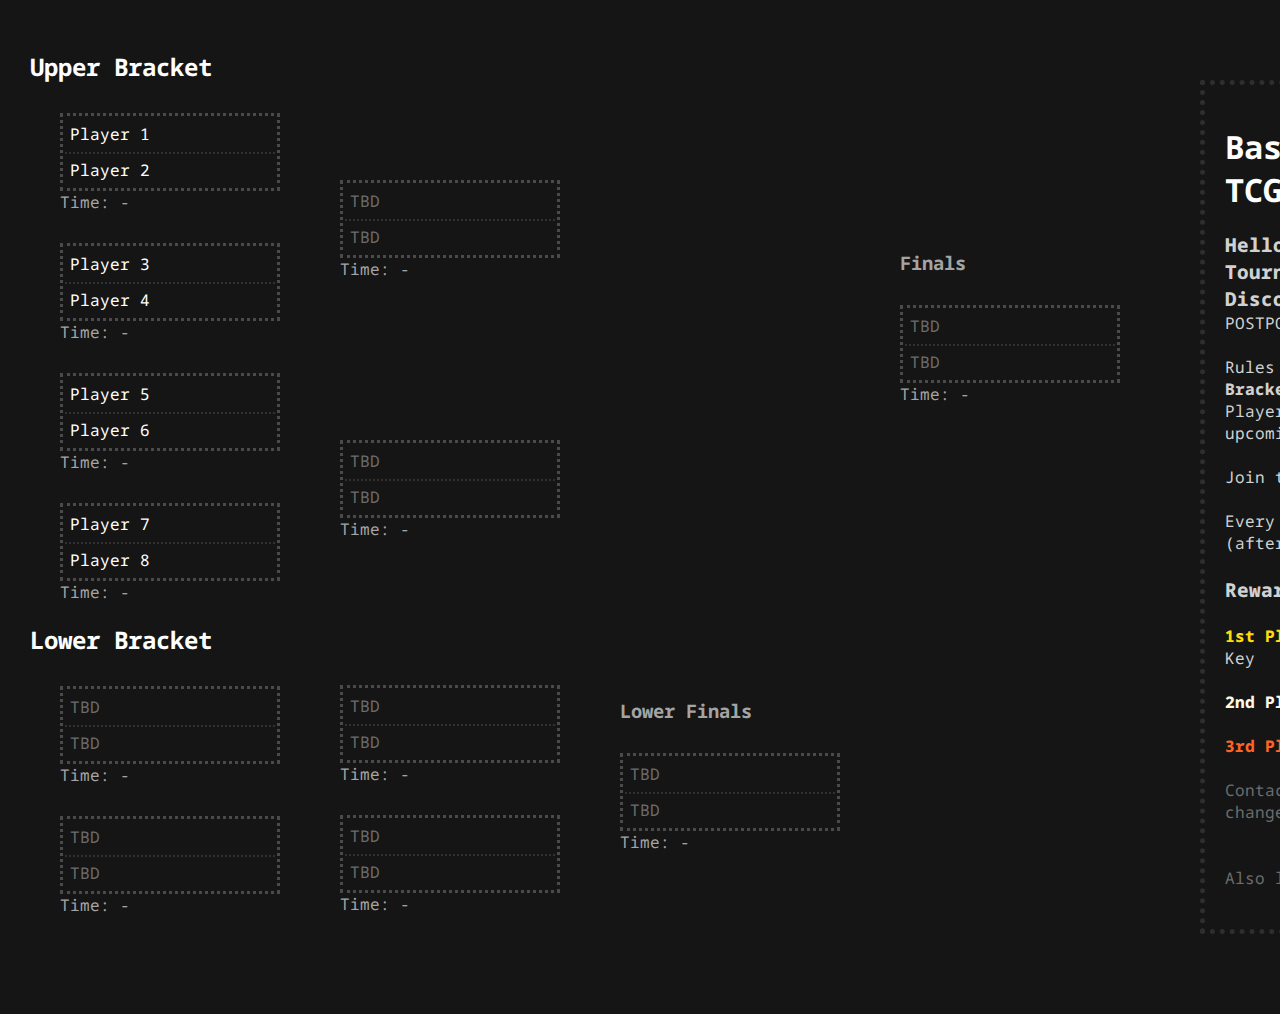
<file: tcg-2022/index.html>
<!DOCTYPE html>
<html lang="en">
<head>
    <meta charset="UTF-8">
    <meta http-equiv="X-UA-Compatible" content="IE=edge">
    <meta name="viewport" content="width=device-width, initial-scale=1.0">
    <title>TCG 2022</title>
    <link rel="icon" type="image/x-icon" href="../Media/logo.png">

    <script src="../nodarkreader.min.js"></script>

    <link rel="stylesheet" href="../Styles/all.css">
    <link rel="stylesheet" href="../Styles/tcg.css">

    <!--

        Discord nitro Icon by Kawalan Studio # https://iconscout.com/contributors/kawalanicon

    -->
</head>
<body>

    <div>
        <div>
            <h2>Upper Bracket</h2>
    
            <table class="match" >
                <tr><td>Player 1</td></tr>
                <tr><td>Player 2</td></tr>
            </table>
            <p>Time: -</p>
        
            <table class="match" >
                <tr><td>Player 3</td></tr>
                <tr><td>Player 4</td></tr>
            </table>
            <p>Time: -</p>
        
            <table class="match" >
                <tr><td>Player 5</td></tr>
                <tr><td>Player 6</td></tr>
            </table>
            <p>Time: -</p>
        
            <table class="match" >
                <tr><td>Player 7</td></tr>
                <tr><td>Player 8</td></tr>
            </table>
            <p>Time: -</p>
        
            <h2>Lower Bracket</h2>
        
            <table class="match" >
                <tr><td class="cell-tbd">TBD</td></tr>
                <tr><td class="cell-tbd">TBD</td></tr>
            </table>
            <p>Time: -</p>
        
            <table class="match" >
                <tr><td class="cell-tbd">TBD</td></tr>
                <tr><td class="cell-tbd">TBD</td></tr>
            </table>
            <p>Time: -</p>
        </div>
    
        <div>
            <div style="padding-top: 120px;"></div>

            <table class="match" >
                <tr><td class="cell-tbd">TBD</td></tr>
                <tr><td class="cell-tbd">TBD</td></tr>
            </table>
            <p>Time: -</p>

            <div style="padding-top: 130px;"></div>
        
            <table class="match" >
                <tr><td class="cell-tbd">TBD</td></tr>
                <tr><td class="cell-tbd">TBD</td></tr>
            </table>
            <p>Time: -</p>

            <div style="padding-top: 115px;"></div>
        
            <table class="match" >
                <tr><td class="cell-tbd">TBD</td></tr>
                <tr><td class="cell-tbd">TBD</td></tr>
            </table>
            <p>Time: -</p>

            <table class="match" >
                <tr><td class="cell-tbd">TBD</td></tr>
                <tr><td class="cell-tbd">TBD</td></tr>
            </table>
            <p>Time: -</p>

        </div>
        <div>
            <div style="padding-top: 668px;"></div>

            <h3>Lower Finals</h3>
            <table class="match" >
                <tr><td class="cell-tbd">TBD</td></tr>
                <tr><td class="cell-tbd">TBD</td></tr>
            </table>
            <p>Time: -</p>

        </div>
        <div>
            <div style="padding-top: 220px;"></div>

            <h3>Finals</h3>
            <table class="match" >
                <tr><td class="cell-tbd">TBD</td></tr>
                <tr><td class="cell-tbd">TBD</td></tr>
            </table>
            <p>Time: -</p>

        </div>
        <div class="info">
            <h1>Basement's Genshin Impact TCG Tournament <del>2022</del> 2023</h1>
            <p><span class="hl1">Hello and welcome to the first TCG Tournament hosted on the KaimonKaneki's Discord!</span>
                <br>POSTPONED FOR 2023
                <br><br>Rules are simple - we play a <span class="hl2">Double Elimination Bracket</span> of <span class="hl2">Best Of 3 matchups</span>
                <br>Players will be put into their brackets in the upcoming days with match times planned out
                <br><br>Join the Discord <a target="_blank" href="https://discord.gg/HG7KdcvhFG">here</a> (and discuss <a target="_blank" href="https://discord.com/channels/394125717912289280/1057079135782060062">here</a>)
                <br><br>Every participant will recieve a <span class="hl2 green">Random Steam Key</span> (after finishing their run)

                <br><br><span class="hl1">Rewards</span>

                <br><br><span class="hl2 gold">1st Place</span> - Discord Nitro, Random PREMIUM Steam Key

                <br><br><span class="hl2 silver">2nd Place</span> - GI Welkin, Random PREMIUM Steam Key

                <br><br><span class="hl2 bronze">3rd Place</span> - GI Welkin

                <br><br><span class="sub1">Contact the organizer if you want to swap or change your prize</span>
                <br><br><br><span class="sub1">Also legally I don't owe you anything OMEGALUL</span>
            </p>
        </div>
    </div>
    
    
</body>
</html>
</file>
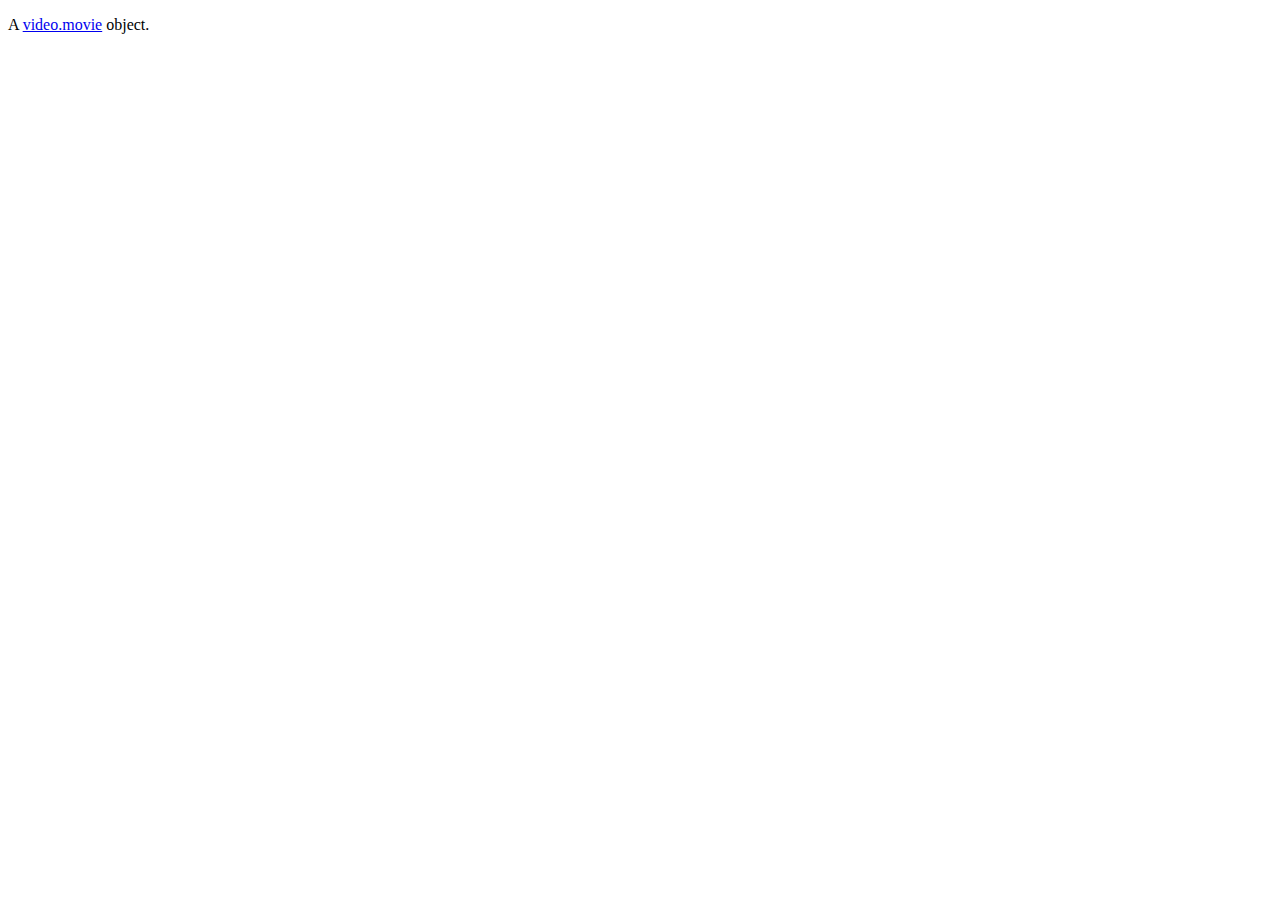
<file: test/index.html>
<!doctype html>
<html lang="en">
<head prefix="og: http://ogp.me/ns# video: http://ogp.me/ns/video#">
    <script>

        const params = new URLSearchParams(document.location.search);
        const text = params.get("text");

        document.head.insertAdjacentHTML("afterbegin",`<meta property="og:title" content="${text}">`)

    </script>

<meta charset="utf-8">
<title>lol</title>
<meta property="og:type" content="video.movie">
<link rel="canonical" href="https://chan.sankakucomplex.com/post/show/31184813">
<meta property="og:url" content="https://chan.sankakucomplex.com/post/show/31184813">
<meta property="og:image" content="https://media.discordapp.net/attachments/462589936064004097/1003987251392413746/emoji.png">
<meta property="og:image:secure_url" content="https://media.discordapp.net/attachments/462589936064004097/1003987251392413746/emoji.png">
<meta property="og:image:width" content="512">
<meta property="og:image:height" content="512">
<meta property="og:image:type" content="image/png">
<meta property="og:video" content="https://v.sankakucomplex.com/data/f6/c4/f6c4c5766e61e03e4ff01512e1ffe561.mp4?e=1660597715&m=KlAb4m7ibnesGpsqFWU0KA&expires=1660597715&token=wIkzWhF0ph8nbOAzg_M-OFLXSw8EBZZ0PoznD3CjV_M">
<meta property="og:video:secure_url" content="https://v.sankakucomplex.com/data/f6/c4/f6c4c5766e61e03e4ff01512e1ffe561.mp4?e=1660597715&m=KlAb4m7ibnesGpsqFWU0KA&expires=1660597715&token=wIkzWhF0ph8nbOAzg_M-OFLXSw8EBZZ0PoznD3CjV_M">
<meta property="og:video:type" content="video/mp4">
<meta property="og:video:width" content="2560">
<meta property="og:video:height" content="1440">
<meta property="video:release_date" content="1895-12-28">
<meta property="video:director" content="http://examples.opengraphprotocol.us/profile.html">
<meta property="video:duration" content="21">
</head>
<body>
<p>A <a href="http://ogp.me/#type_video.movie">video.movie</a> object.</p>
</body>
</html>
</file>
<file: Styles/all.css>
@import url("https://fonts.googleapis.com/css?family=Noto+Sans+Mono");
@import url("https://fonts.googleapis.com/css?family=DM+Sans");

* {
    margin: 0;
    padding: 0;
    font-family: "Noto Sans Mono";
}
body {
    background-color: #151515;
    background-position: center;
    color: white;
}
a:link {
    text-decoration: none;
}
  
a:hover {
    border-bottom: 1px dotted;
}

a:active {
    border-bottom: 1px dotted;
}

::-webkit-scrollbar {
    width: 20px;
}

::-webkit-scrollbar-track {
    background: #202020; 
} 

::-webkit-scrollbar-thumb {
    background: #505050; 
}

::-webkit-scrollbar-thumb:hover {
    background: #707070; 
}

#cookies-popup {
    z-index: 999;
    position: fixed;
    bottom: 0;
    height: auto; width: 50vw;
    transform: translateX(-50%);
    padding: 15px 0;
    margin: 10px 50vw;

    background-color: #252525;
    border-radius: 10px;
    text-align: center;

    display: flex;
    justify-content: space-evenly;
    align-items: center;
    gap: 10px 0;
}
#cookies-popup button {
    background-color: white;
    color:#151515;
    border: none;
    padding: 5px 15px;
    border-radius: 50px;
    margin: 0 20px;
}
#cookies-popup p {
    margin: 0 20px;
}

#notifications-top {
    width: 100%;
}
#notifications-top p {
    font-family: "DM Sans";
    /*color: black;*/
    width: 50vw;
}

#notifications-top > div > div > p:first-of-type {
    font-weight: 900;
}
#notifications-top > div > div > p:nth-of-type(2) {
    font-weight: 100;
}

#notifications-top svg {
    width: 25px;
    height: 25px;
}
#notifications-top > div {
    padding: 10px 0;
    /*background-color: rgb(237, 240, 81);*/
    display: flex;
    justify-content: space-evenly;
    align-items: center;
}
#notifications-top > div > * {
    margin: 0 10px;
}

@keyframes notification-close {
    0% {opacity: 1;transform: none;}
    100% {opacity: 0;transform:scaleY(0.3);}
}

.notification-close-class {
    animation-name: notification-close;
    animation-duration: 0.3s;
    transform-origin: top;
}

/*button {
    font-size: 15px;
    transition: 0.3s;
    margin: 5px 0 0 10px;
    padding: 0 30px 0 30px;
    height: 30px;
    color: black;
    border-width: 0;
    -webkit-box-shadow: 0px 0px 30px 13px #000000; 
    box-shadow: 0px 0px 30px 10px #000000;
}
button:hover {
    box-shadow: 0px 0px 60px 13px #000000;
    height: 40px;
    padding: 0 40px 0 40px;
    margin: 0 0 0 0;
}*/
</file>
<file: Styles/tcg.css>
body {
    padding: 30px;
}

h1, h2 {
    margin: 20px 0 20px 0;
}

h3, p {
    color:#a4a4a4;
    margin-left: 30px;
}

body > div {
    display: flex;
}

a {
    color:rgb(103, 103, 194)
}

.match {
    margin: 30px 30px 0 30px;
    border: 3px dotted #4a4a4a;
}
.match :nth-child(2) > td {
    border-top: 2px dotted #313131;
}
.match td {
    padding: 5px;
    min-width: 200px;
}

.cell-tbd {
    color: #6c6c6c
}

.info {
    border: 5px dotted #2e2e2e;
    margin: 50px;
    padding: 20px 20px 40px 20px;
    min-width: 500px;
}
.info p {
    color: rgb(209, 209, 209);
    margin: 0;
    padding: 0;
}

.hl1 {
    font-weight: 800;
    font-size: larger;
}

.hl2 {
    font-weight: 800;
}

.gold {color: rgb(255, 219, 12);}
.silver {color: rgb(255, 248, 227);}
.bronze {color: rgb(255, 100, 34);}
.green {color: rgb(95, 255, 95)}

.sub1 {color:#6c6c6c}
</file>
